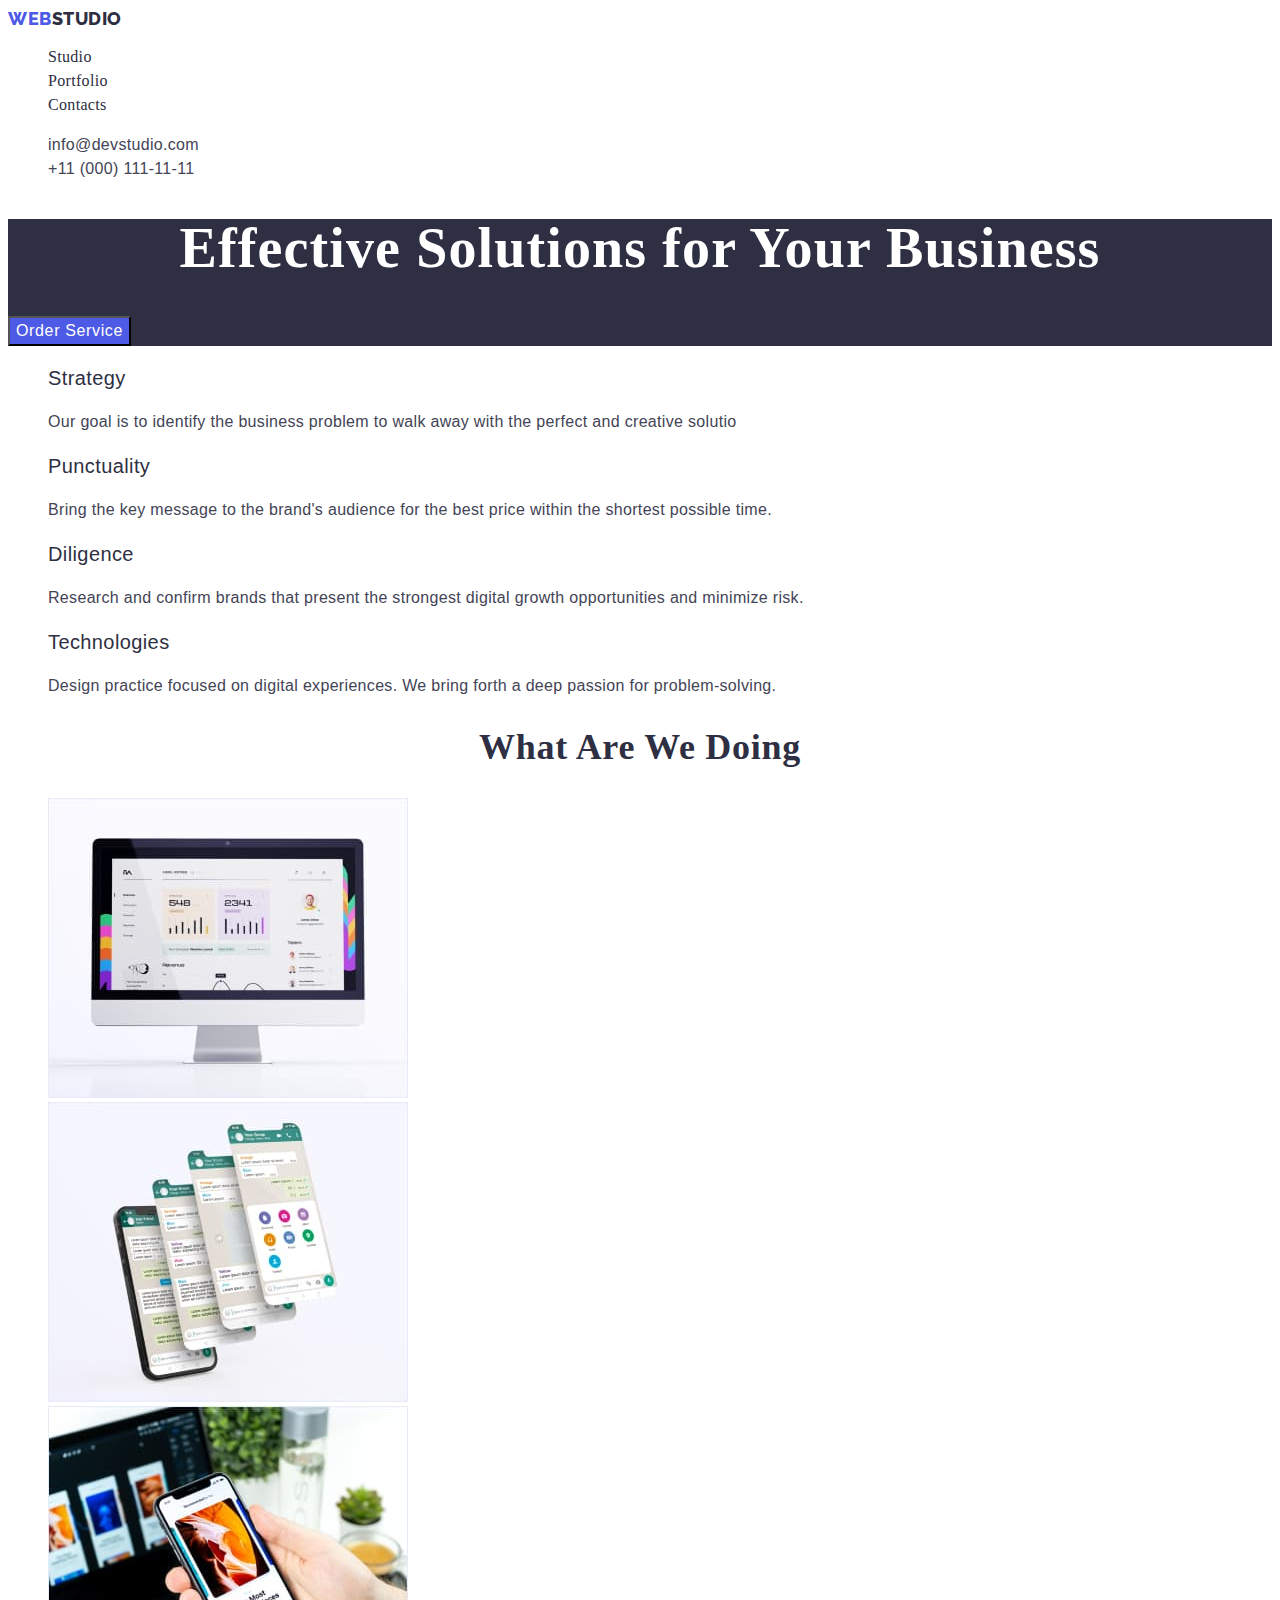
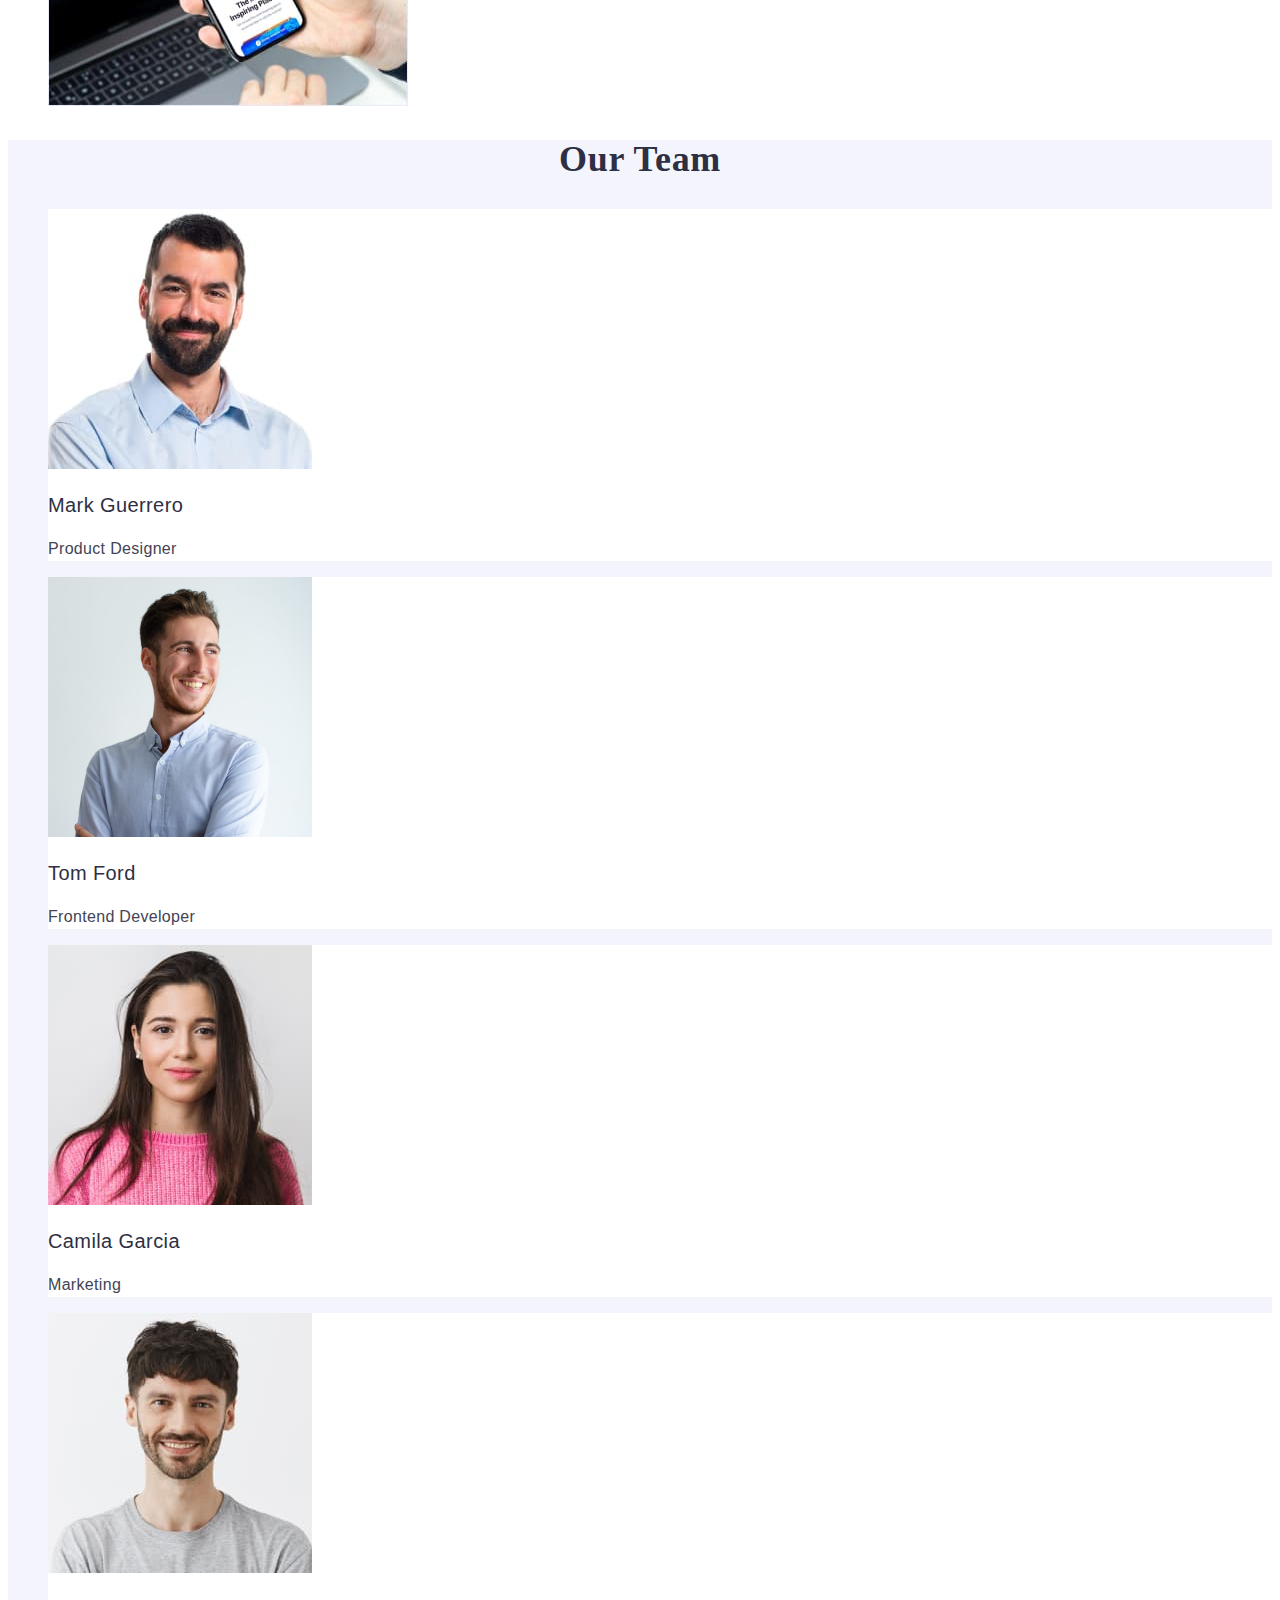
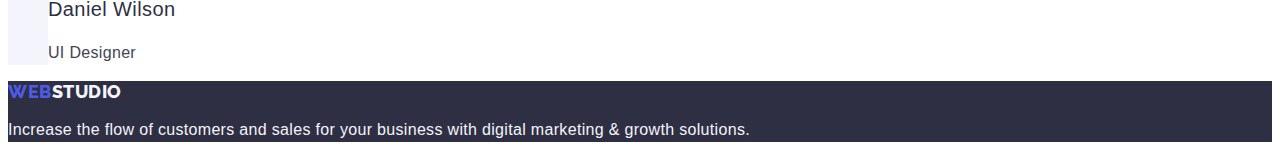
<file: index.html>
<!DOCTYPE html>
<html lang="en">
<head>
  <meta charset="UTF-8" />
  <meta http-equiv="X-UA-Compatible" content="IE=edge" />
  <meta name="viewport" content="width=device-width, initial-scale=1.0" />

  <title>Document</title>
  <link rel="preconnect" href="https://fonts.googleapis.com">
  <link rel="preconnect" href="https://fonts.gstatic.com" crossorigin>
  <link href="https://fonts.googleapis.com/css2?family=Raleway:wght@800family=Roboto:wght@400;500;700;900display=swap"
    rel="stylesheet">
  <link rel="stylesheet" href="./css/styles.css">
</head>
    

  <body class="body">
    <!-- Шапка страницы -->
    <header class="header">
      <nav>
        <a href="./index.html" class="logo-link link">Web<span class="logo-dark link">Studio</span></a>
        <ul class="site-nav list">
          <li><a href="./index.html" class="link-nav link ">Studio</a></li>
          <li><a href="./portfolio.html" class="link-nav link ">Portfolio</a></li>
          <li><a href="" class="link-nav link">Contacts</a></li>
        </ul>
      </nav>
      <address class="header-address">
        <ul class="list-contact list">
          <li><a href="mailto:info@devstudio.com" class="contacts link ">info@devstudio.com</a></li>
          <li><a href="tel:+110001111111" class="contacts link ">+11 (000) 111-11-11</a></li>
        </ul>
      </address>
    </header>

    <main>
      <!--Контент-Герой-->
      <section  class="hero">
        <h1 class="hero-title">
          Effective Solutions
          for Your Business
        </h1>
        <button type="button" class="hero-btn">Order Service</button>
      </section>

      <!--Особенности-->
      <section class="section-features"> 
        <h2 hidden class="section-title">Benefits</h2>
        <ul class="features-list list">  
          <li class="item">
            <h3 class="title">Strategy</h3>
            <p class="text">
              Our goal is to identify the business problem to walk away with the perfect and creative solutio
            </p>
          </li>
          <li class="item">
            <h3 class="title">Punctuality</h3>
            <p class="text">
              Bring the key message to the brand's audience for the best price within the shortest possible time.
            </p>
          </li>
          <li class="item">
            <h3 class="title">Diligence</h3>
            <p class="text">
              Research and confirm brands that present the strongest digital growth opportunities and minimize risk.
            </p>
          </li>
          <li class="item">
            <h3 class="title">Technologies</h3>
            <p class="text">
              Design practice focused on digital experiences. We bring forth a deep passion for problem-solving.
            </p>
          </li>
        </ul>
      </section>
      <!--Чем мы занимаемся-->
      <section class="section-work">   
        <h2 class="section-title">What are we doing</h2>
        <ul class="work-list list">
          <li class="item"><img src="./images/box1.jpg" alt="WebStudio" width="360" /></li>
          <li class="item"><img src="./images/box2.jpg" alt="Chat" width="360" /></li>
          <li class="item">
            <img src="./images/box3.jpg" alt="View phone" width="360" />
          </li>
        </ul>
      </section>
      <!--Наша команда-->
      <section class="section-team">
        <h2 class="section-title">Our Team</h2>
        <ul class="team-list list">
          <li class="item">
            <img src="./images/work1.jpg" alt="Mark Guerrero" width="264" height="260" />
            <h3 class="title">Mark Guerrero</h3>
            <p class="text">Product Designer</p>
          </li>
          <li class="item">
            <img src="./images/work2.jpg" alt="Tom Ford" width="264" height="260" />
            <h3 class="title">Tom Ford</h3>
            <p class="text">Frontend Developer</p>
          </li>
          <li class="item">
            <img src="./images/work3.jpg" alt="Camila Garcia" width="264" height="260"/>
            <h3 class="title">Camila Garcia</h3>
            <p class="text">Marketing</p>
          </li>
          <li class="item">
            <img src="./images/work4.jpg" alt="Daniel Wilson" width="264" height="260" />
            <h3 class="title">Daniel Wilson</h3>
            <p class="text">UI Designer</p>
          </li> 
        </ul>
      </section>
    </main>
    <!--Подвал-->
    <footer class="footer-content">
      <a href="index.html" class="logo-link link">Web<span class="logo-light link">Studio</span></a>
          <p class="text">
            Increase the flow of customers and sales for your business with digital marketing & growth solutions.
          </p>
          
    </footer>
  </body>
</html>
</file>
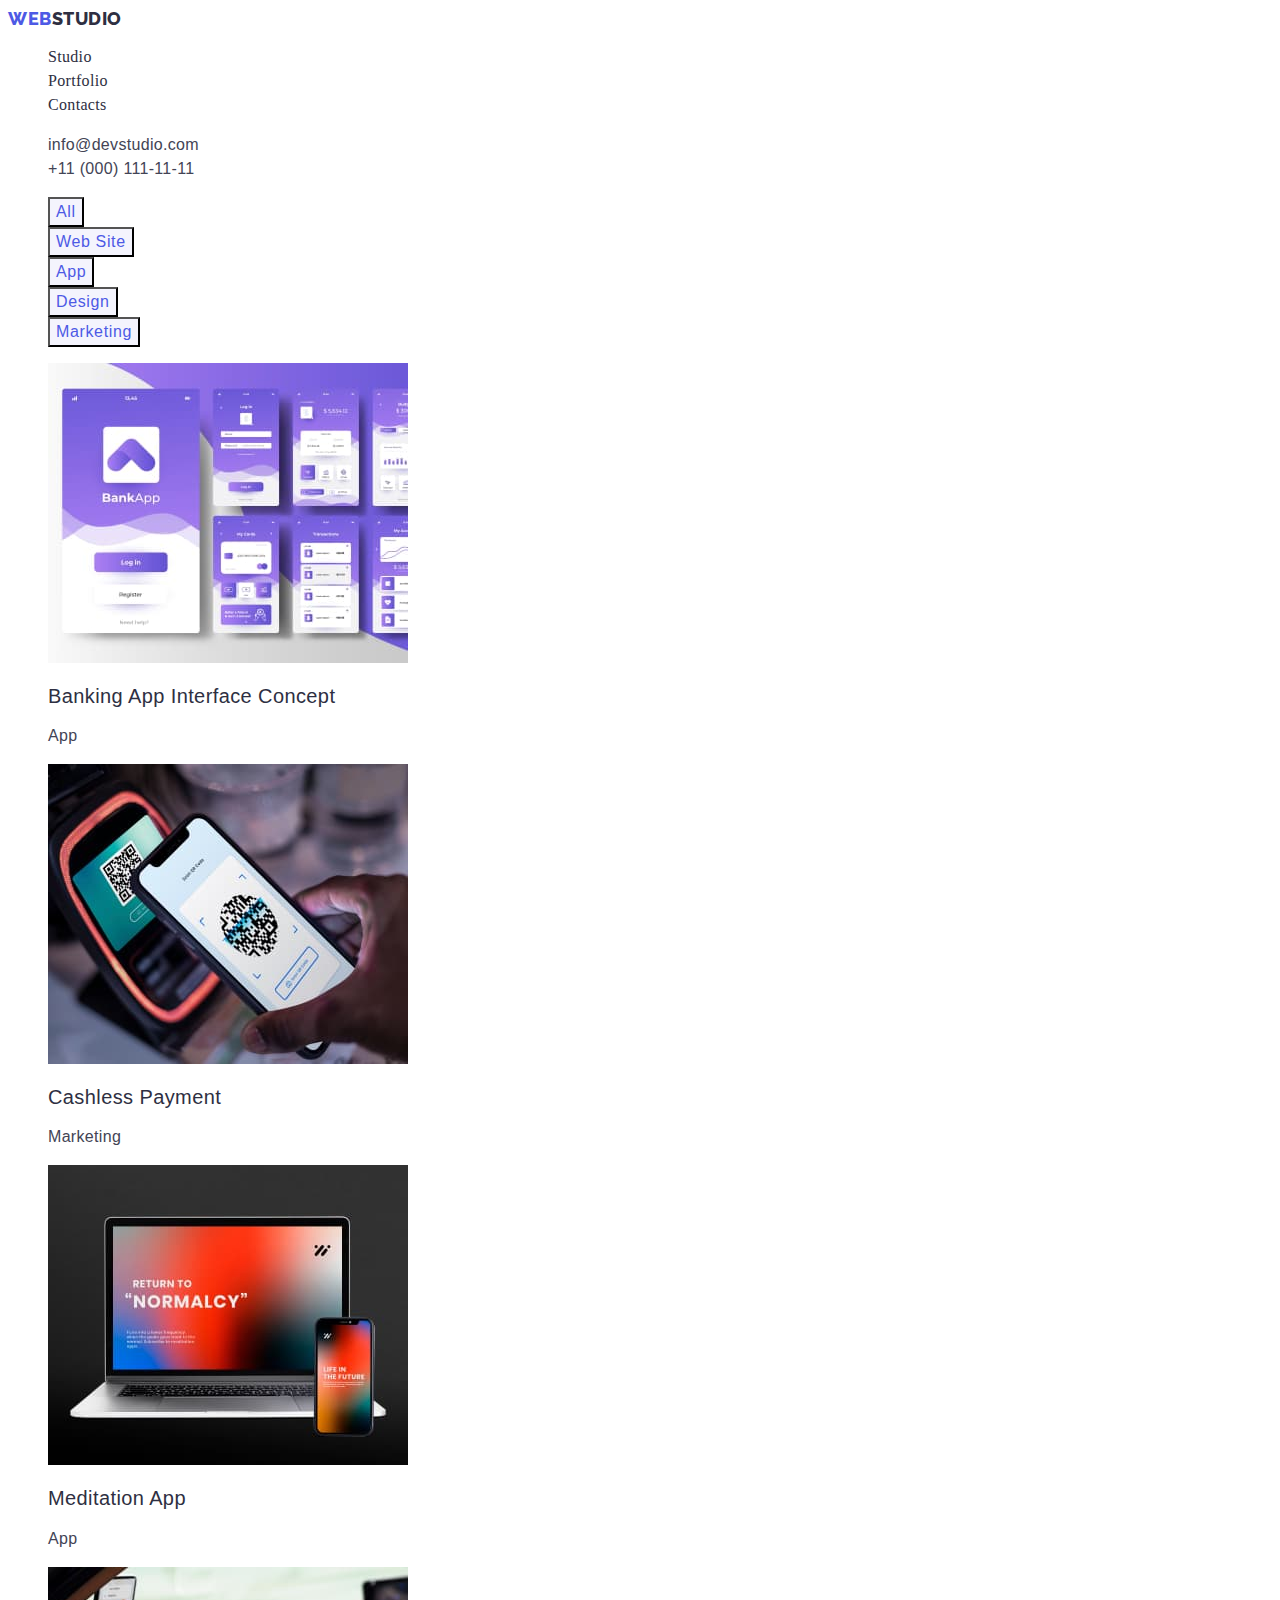
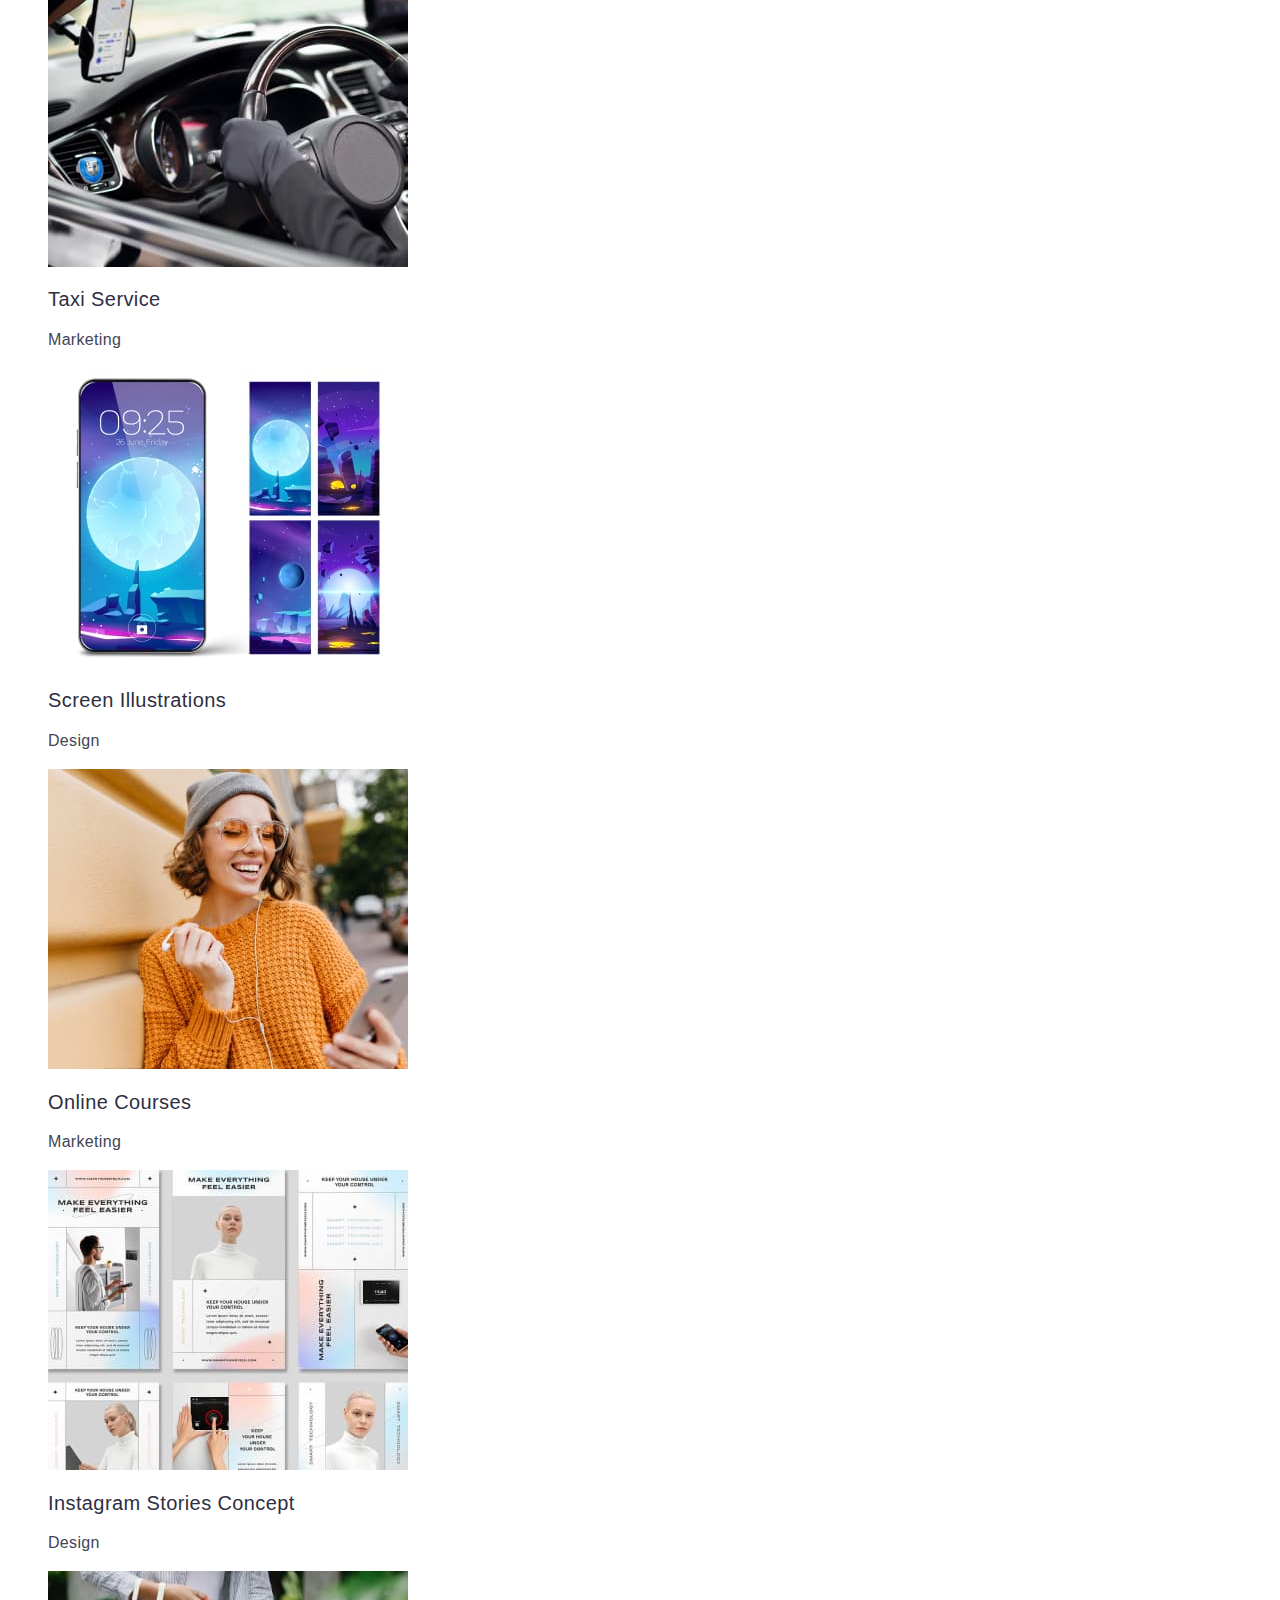
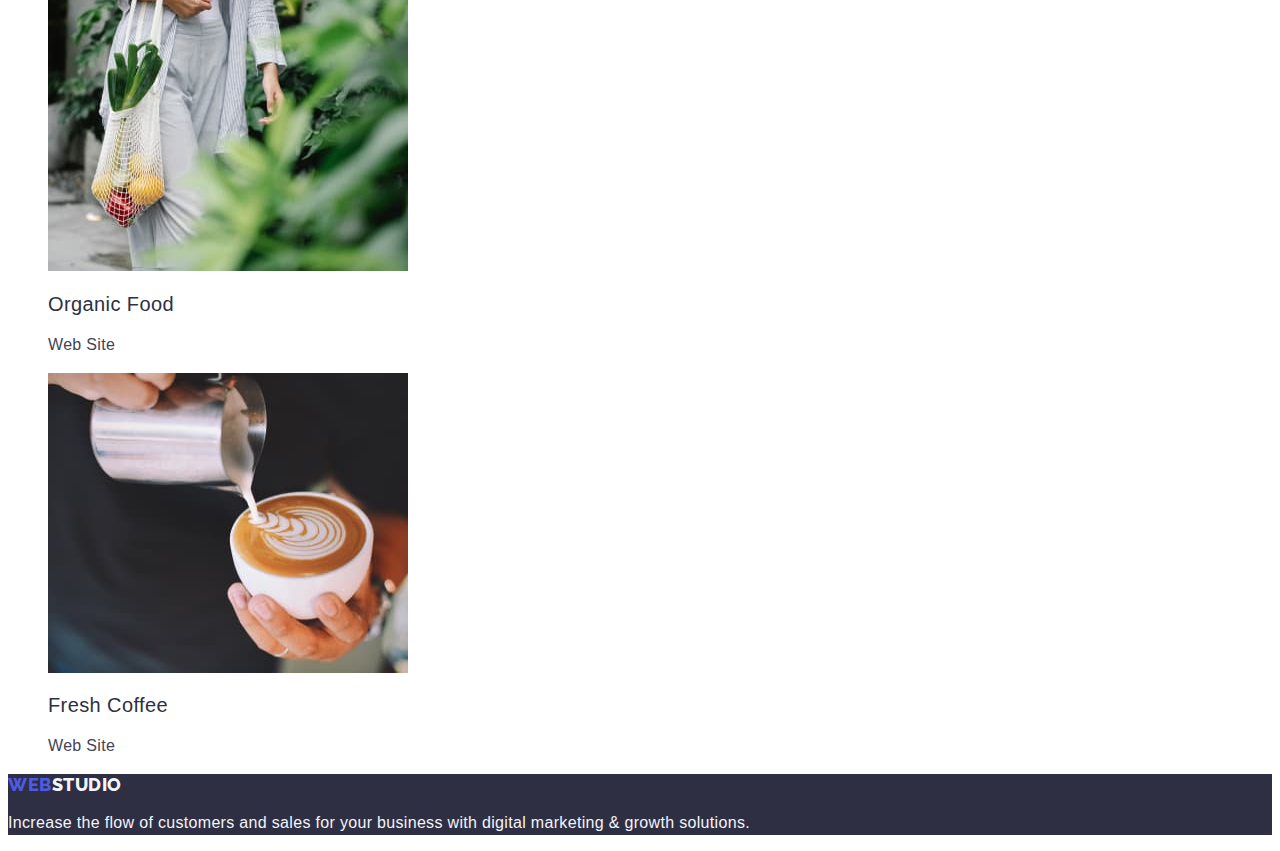
<file: portfolio.html>
<!DOCTYPE html>
<html lang="en">
  <head>
    <meta charset="UTF-8" />
    <meta http-equiv="X-UA-Compatible" content="IE=edge" />
    <meta name="viewport" content="width=device-width, initial-scale=1.0" />
    
    <title>Document</title>
    <link rel="preconnect" href="https://fonts.googleapis.com">
    <link rel="preconnect" href="https://fonts.gstatic.com" crossorigin>
    <link href="https://fonts.googleapis.com/css2?family=Raleway:wght@800family=Roboto:wght@400;500;700;900display=swap"
      rel="stylesheet">

    <link rel="stylesheet" href="./css/styles.css">
  </head>

  <body class="body">
    <!-- Шапка страницы -->
    <header class="header">
      <nav>
        <a href="./index.html" class="logo-link link">Web<span class="logo-dark link">Studio</span></a>
        <ul class="site-nav list">
          <li><a href="./index.html" class="link-nav link ">Studio</a></li>
          <li><a href="./portfolio.html" class="link-nav link ">Portfolio</a></li>
          <li><a href="" class="link-nav link">Contacts</a></li>
        </ul>
      </nav>
      <address class="header-address">
        <ul class="list-contact list">
          <li><a href="mailto:info@devstudio.com" class="contacts link ">info@devstudio.com</a></li>
          <li><a href="tel:+110001111111" class="contacts link ">+11 (000) 111-11-11</a></li>
        </ul>
      </address>
    </header>

    <main> 
      <!--Контент-Герой-->
      <section class="section-portfolio">
        <h1 hidden>Portfolio</h1>
        <ul class="list-button list">
          <li><button type="button" class="button-current">All</button></li>
          <li><button type="button" class="button-current">Web Site</button></li>
          <li><button type="button" class="button-current">App</button></li>
          <li><button type="button" class="button-current">Design</button></li>
          <li><button type="button" class="button-current">Marketing</button></li>
        </ul>
        <ul class="list-projects list" >
          <li class="item" > 
            <a href="link" class="portfolio-link  link">
              <img src="./images/project1.jpg" alt="Проэкт1" width="360" />
              <h2 class="title">Banking App Interface Concept</h2>
              <p class="text">App</p>
            </a>
          </li> 
          <li class="item" >
            <a href="link"  class="portfolio-link link">
              <img src="./images/project2.jpg" alt="Проэкт2" width="360" />
              <h2 class="title">Cashless Payment</h2>
              <p class="text">Marketing</p>
            </a>
          </li>
          <li class="item" >
            <a href="link"  class="portfolio-link link">
              <img src="./images/project3.jpg" alt="Проэкт3" width="360" />
              <h2 class="title">Meditation App</h2>
              <p class="text">App</p>
            </a>
          </li>
          <li class="item" >
            <a href="link"  class="portfolio-link link">
              <img src="./images/project4.jpg" alt="Проэкт4" width="360" />
              <h2 class="title">Taxi Service</h2>
              <p class="text">Marketing</p>
            </a>
          </li>
          <li class="item" >
            <a href="link"  class="portfolio-link link">
              <img src="./images/project5.jpg" alt="Проэкт5" width="360" />
              <h2 class="title">Screen Illustrations</h2>
              <p class="text">Design</p>
            </a>
          </li>
          <li class="item" >
            <a href="link"  class="portfolio-link link">
              <img src="./images/project6.jpg" alt="Проэкт6" width="360" />
              <h2 class="title">Online Courses</h2>
              <p class="text">Marketing</p>
            </a>
          </li>
          <li class="item" >
            <a href="link"  class="portfolio-link link">
              <img src="./images/project7.jpg" alt="Проэкт7" width="360" />
              <h2 class="title">Instagram Stories Concept</h2>
              <p class="text">Design</p>
            </a>
          </li>
          <li class="item" >
            <a href="link"  class="portfolio-link link">
              <img src="./images/project8.jpg" alt="Проэкт8" width="360" />
              <h2 class="title">Organic Food</h2>
              <p class="text">Web Site</p>
            </a>
          </li>
          <li class="item" >
            <a href="link"  class="portfolio-link link">
              <img src="./images/project9.jpg" alt="Проэкт9" width="360" />
              <h2 class="title">Fresh Coffee</h2>
              <p class="text">Web Site</p>
            </a>
          </li>
        </ul>
      </section>
    </main>
  <!--Подвал-->
  <footer class="footer-content">
    <a href="index.html" class="logo-link link">Web<span class="logo-light link">Studio</span></a>
    <p class="text">
      Increase the flow of customers and sales for your business with digital marketing & growth solutions.
    </p>
  </footer>
  </body>
</html>
</file>
<file: css/styles.css>
/* основной цвет текста  #2E2F42*/
/* вторичный цвет текста #757575 */
/* акцент #2196F3; */
/* цвет фона #FFFFFF */
/* вторичный цвет фона #F5F4FA  */

:root{
    --primacy-text-color:#2E2F42;
    --title-text-color:#2E2F42;
    --third-background-color:#E5E5E5;
    --accent-color: #4D5AE5;;
    --item-text-color:#434455;
    --background-color:#ffffff;
    --secondary-background-color:#F4F4FD;
    --hero-title-color:#ffffff;
    --btn-back-color:#404BBF;
    
}




.body{
    font-family: 'Roboto', sans-serif;
    color:#434455;
    background-color: #ffffff;
}
.link{
    text-decoration: none;
}
.list{
    list-style: none;
}

.title{
    font-weight: 500;
    font-size: 20px;
    line-height: 1.20;
    letter-spacing: 0.02em;
}


.text{
    font-size: 16px;
    line-height: 1.50;
    letter-spacing: 0.02em;
}


/**-----------Header---------**/

.header{
    background-color: var(--background-color)
}
.logo-link{
    color: #4D5AE5;
    font-family: 'Raleway', sans-serif;
    font-weight: 800;
    font-size: 18px;
    line-height: 1.17;
    letter-spacing: 0.03em;
    text-transform: uppercase;
}


.logo-dark{
    color: #2E2F42;
    
}
.logo-light{
    color: #f4f4fd;
        
    
}

/**---site nav------*/
.link-nav.current{
    color: var(--primacy-text-color);
}

.link-nav {
    font-family: 'Roboto';
    font-weight: 500;
    font-size: 16px;
    line-height: 1.50;
    letter-spacing: 0.02em;
    color: var(--primacy-text-color);
}

.link-nav:focus,
.link-nav:hover{
    color: var(--btn-back-color)
}

.header-address{
    font-style: normal;
}

.contacts {
    font-family: 'Roboto'
    font-size: 16px;
    line-height: 1.50;
    letter-spacing: 0.02em;
    color:var(--item-text-color);
}


.contacts:focus,
.contacts:hover{
    color: var(--btn-back-color);
}


/**------hero------- */
.hero{
    background-color:var(--primacy-text-color)
}

.hero-title{
    
    font-family: 'Roboto';
    font-weight: 700;
    font-size: 56px;
    line-height: 1.07;
    letter-spacing: 0.02em;
    text-align: center;
    color: var(--hero-title-color);
}
.hero-btn{
    font-family: inherit;
    font-weight: 500;
    font-size: 16px;
    line-height: 1.50;
    letter-spacing: 0.04em;
    color: var(--background-color);
    background-color: #4D5AE5;
    cursor: pointer;
    
}
.hero-btn:focus,
.hero-btn:hover {
    background-color: var(--btn-back-color)
    

}



/* All section */
.section-title{
    font-family: 'Roboto';
    font-weight: 700;
    font-size: 36px;
    line-height: 1.11;
    letter-spacing: 0.02em;
    text-align: center;
    text-transform: capitalize;
    color: var(--title-text-color)
}
/**---------features--------- */

.features-list .title{
    color: var(--primacy-text-color);
}
.features-list .text{
    color: var(--item-text-color);
}
/**----------- Work--------- */




/** -----------team--------- */
.section-team{
    background-color: var(--secondary-background-color);
}
.team-list .item{
    background-color:#FFFFFF;
}
.team-list .title{
    
    color: var(--title-text-color);
}

.team-list .text{
    
    color: var(--item-text-color);
}
/**------------ footer----------- */
.footer-content{
    background-color:var(--primacy-text-color)

}

.footer-content .text {
    color: var(--secondary-background-color);
}


/**--------Portfolio-------- */
.section-portfolio{
    background-color: var(--background-color)
}


.button-current{
    font-family: inherit;
    font-weight: 500;
    font-size: 16px;
    line-height: 1.50;
    letter-spacing: 0.04em;
    cursor: pointer;
    color: #4d5ae5;
    background-color: #F4F4FD;

}
.button-current:hover,
.button-current:focus{
    color: var(--hero-title-color);
    background-color: var(--btn-back-color);
}





.title {
    color: var(--primacy-text-color);
}


.text{
    
color: var(--item-text-color);

}
</file>
